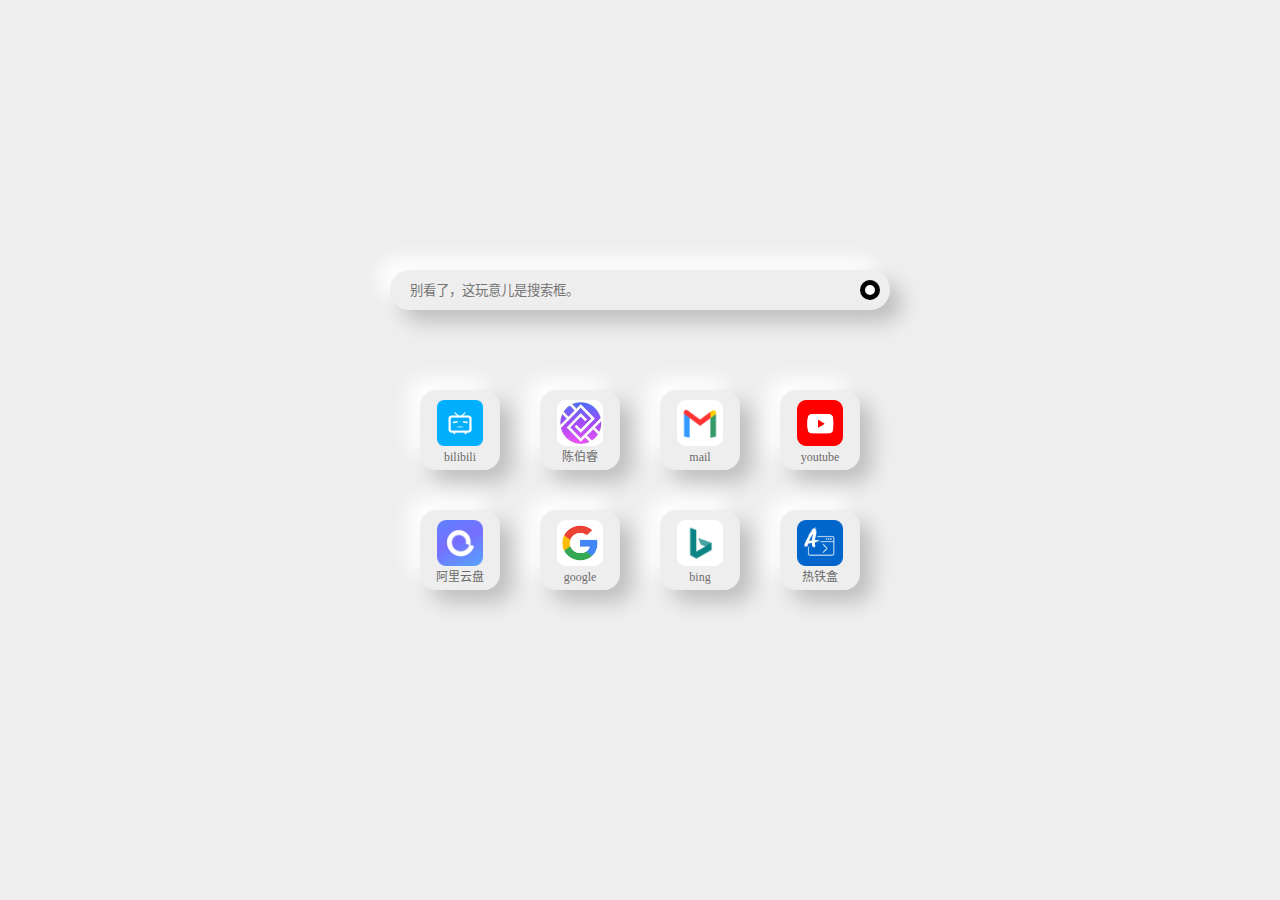
<file: index.html>
<!-- saved from url=(0023)https://cbrqsy.rth1.me/ -->
<html lang="zh-CN" dir="ltr"><head><meta http-equiv="Content-Type" content="text/html; charset=UTF-8">
    
    <title>陈伯睿起始页</title>
    <link defer="" href="https://user-assets.sxlcdn.com/images/854588/FtbNx9HoVrBRBKDetj7JkKT8G-NP.jpg?imageMogr2/strip/auto-orient/thumbnail/64x64>/interlace/1/format/jpeg" rel="shortcut icon" type="image/x-icon"><meta content="CDBNR | 上线了sxl.cn" property="og:title">
    <link rel="stylesheet" href="beginPageCss1.css" type="text/css">
  </head>
  <body>
    <div class="backgroundBox1">
      <div class="backgroundBox2">
        <div id="backgroundFormStyle">
          <form action="https://www.bing.com/" method="get" target="_parent" id="searchForm">
            <input type="hidden" name="search" value="？">
            <input type="text" name="q" placeholder="别看了，这玩意儿是搜索框。" id="searchInput" autocomplete="off">
            <input type="submit" value="" id="confirmInput">
          </form>
        </div>
        <div class="iconBackBoxAll">
          <a class="iconBackBox" href="https://www.bilibili.com/">
            <img src="bilibili.png" alt="">
            <div>
              <p>bilibili</p>
            </div>
          </a>
          <a class="iconBackBox" href="https://cdbnr.github.io/me">
            <img src="FtbNx9HoVrBRBKDetj7JkKT8G-NP.png" alt="" data:image="">
            <div>
              <p>陈伯睿</p>
            </div>
          </a>
          <a class="iconBackBox" href="https://mail.google.com/mail/u/0/#inbox">
            <img src="5abe06551dc8160fb50857e9.png" alt="">
            <div>
              <p>mail</p>
            </div>
          </a>
          <a class="iconBackBox" href="https://www.youtube.com/">
            <img src="youtube.png" alt="">
            <div>
              <p>youtube</p>
            </div>
          </a>
          <a class="iconBackBox" href="https://www.aliyundrive.com/drive">
            <img src="aliyundrive.png" alt="">
            <div>
              <p>阿里云盘</p>
            </div>
          </a>
          <a class="iconBackBox" href="https://www.google.com/">
            <img src="google.png" alt="">
            <div>
              <p>google</p>
            </div>
          </a>
          <a class="iconBackBox" href="https://cn.bing.com/">
            <img src="R.13af9c6dd7353e20b628e12d5a6324a5" alt="">
            <div>
              <p>bing</p>
            </div>
          </a>
          <a class="iconBackBox" href="https://host.retiehe.com/">
            <img src="host-icon-512.png" alt="">
            <div>
              <p>热铁盒</p>
            </div>
          </a>
        </div>
      </div>
    </div>

</body></html>
</file>
<file: beginPageCss1.css>
*{
  /* 清除所有的padding、margin和border */
  margin: 0;
  padding: 0;
  border: 0;
}
body {
  background-color: #EFEEEE;
  /* 长按鼠标并滑动的时候回选中框内的内容，这里禁止选中所有文本。 */
  -moz-user-select:none;/*火狐*/
  -webkit-user-select:none;/*webkit浏览器*/
  -ms-user-select:none;/*IE10*/
  -khtml-user-select:none;/*早期浏览器*/
  user-select:none;
}

/*
 * 以下是背景盒子的属性设置
 */

/* 两个盒子的属性主要是为了进行定位 */
.backgroundBox1 {
  background-color: inherit;
  width: 600px;
  height: 400px;
  position: absolute;
  left: 50%;
  margin-left: -300px;
  top: 50%;
  margin-top: -200px;
}
.backgroundBox2 {
  background-color: inherit;
  width: inherit;
  height: inherit;
  position: relative;
}

/*
 * 以下是有关的搜索框的布局
 */

#backgroundFormStyle {
  position: relative;
  height: 20%;
  width: inherit;
}
#searchForm {
  /* 搜索框的属性设置 */
  position: absolute;
  width: 500px;
  height: 40px;
  /* 盒子居中 */
  top: 50%;
  margin-top: -20px;
  left: 50%;
  margin-left: -250px;
  /* 圆角属性，可以根据自己的喜好调节，50%盒子就是个圆形 */
  border-radius: 20px;
  /* 两个阴影属性，做出凸起的效果。 */
  /* 第一个阴影为白色，向左和上移动。 */
  /* 第二个阴影为黑色，向右和下移动。 */
  /* 参数分别为：x方向偏移 y方向偏移 阴影模糊半径 颜色 */
  box-shadow: 12px 12px 20px rgba(0, 0, 0, 0.2),
   -12px -12px 20px rgba(255, 255, 255, 1);
}
/* 注意：这里是搜索框的样式，和网站入口按钮不同，没有鼠标悬停点击等状态效果。 */
#searchInput {
  width: 90%;
  height: inherit;
  margin-left: 20px;
  background-color: inherit;
  /* outline用来清除点击搜索框的时候出现一个黑色小边框 */
  outline: none;
}
#confirmInput {
  /* 把确认按钮变成黑色边框小圆圈 */
  width: 5%;
  height: 20px;
  width: 20px;
  background-color: white;
  position: absolute;
  right: 10;
  top: 50%;
  margin-top: -10px;
  border-radius: 50%;
  border-color: black;
  border-width: thick;
  border-style: solid;
  outline: none;
}
#confirmInput:hover {
  /* 鼠标悬停到确认按钮上变成小手手 */
  cursor: pointer;
}

/*
 * 下面是关于网站入口的按钮布局
 */

.iconBackBoxAll {
  position: absolute;
  /* 横向居中 */
  left: 50%;
  margin-left: -240px;
  bottom: 0;
  width: 480px;
  height: 70%;
}
.iconBackBoxAll>a {
  background-color: inherit;
  position: relative;
  /* 使用左浮动来布局，如果您的网站入口不是8个，建议另外进行布局 */
  float: left;
  width: 80px;
  height: 80px;
  margin: 20px;
  border-radius: 20%;
  box-shadow: 12px 12px 20px rgba(0, 0, 0, 0.2),
   -12px -12px 20px rgba(255, 255, 255, 1);
  /* 小手手 */
  cursor: pointer;
  /* 动画，阴影过度，做出一个纸面下凹的效果。 */
  /* 参数：需要改变的样式（all是所有）  改变的时间  速度函数 */
  /* 注意注意注意！！！！
   * 这里必须填写速度函数，即便默认曲线就是ease，我也没搞清楚为啥。
   * 后面需要从外阴影过渡到内阴影。在测试的时候，如果不写速度函数曲线没有效果。
   * 其他样式，比如改变盒子宽高颜色没啥问题。希望有大佬帮忙解答一下原因。
   */
  transition: all .2s ease;
}
.iconBackBoxAll>a img {
  /* 图片定位 */
  position: absolute;
  width: 46px;
  height: 46px;
  top: 50%;
  margin-top: -30px;
  left: 50%;
  margin-left: -23px;
}
.iconBackBox>div {
  /* 文本定位 */
  position: absolute;
  width: 60px;
  bottom: 5px;
  left: 50%;
  margin-left: -30px;
  text-align: center;
}
.iconBackBox>div p {
  /* 文本样式 */
  color: #6B6B6B;
  font-size: 12px;
}

/*
 * 下面是关于网站入口的伪类选择器
 */

.iconBackBoxAll>a:hover {
  /* 这里改变盒子阴影 */
  /*
   * 四个参数：
   * 前两个是黑白阴影从外阴影过渡到没有阴影
   * 后连个是黑白阴影从没有阴影过渡到内阴影
   */
  box-shadow: 0px 0px 0px rgba(0, 0, 0, 0.2),
   0px 0px 0px rgba(255, 255, 255, 1),
  12px 12px 20px rgba(0, 0, 0, 0.2) inset,
   -12px -12px 20px rgba(255, 255, 255, 1) inset;
}
.iconBackBoxAll>a:active {
  /* 点击时改变样式，加深效果 */
   box-shadow: 10px 10px 30px rgba(0, 0, 0, 0.2) inset,
    -10px -10px 30px rgba(255, 255, 255, 1) inset;
}


/*
 * 下面是对于增加和删除按钮的属性设置
 */

 /* 这里两个按钮没有功能，在删除html文件中的两个按钮的同时，可以选择删除这里的样式 */
 /* 具体的思路和网站入口一样 */
.setButtonBox {
  /* background-color: red; */
  position: fixed;
  right: 100px; bottom: 50px;
}
.setButtonBox button{
  width: 40px;
  height: 40px;
  margin: 15px;
  border-radius: 50%;
  box-shadow: 12px 12px 20px rgba(0, 0, 0, 0.2),
   -12px -12px 20px rgba(255, 255, 255, 1);
  cursor: pointer;
  outline: none;
  transition: all .2s ease;
}
#addBut {
  background-image: url(icon/addButton.png);
  background-position: center;
  background-repeat: no-repeat;
  background-size: contain;
}
.setButtonBox button:hover{
  box-shadow: 0px 0px 0px rgba(0, 0, 0, 0.2),
   0px 0px 0px rgba(255, 255, 255, 1),
  12px 12px 20px rgba(0, 0, 0, 0.2) inset,
   -12px -12px 20px rgba(255, 255, 255, 1) inset;
}
#deleteBut {
  background-image: url(icon/delete.png);
  background-position: center;
  background-repeat: no-repeat;
  background-size: contain;
}
</file>
